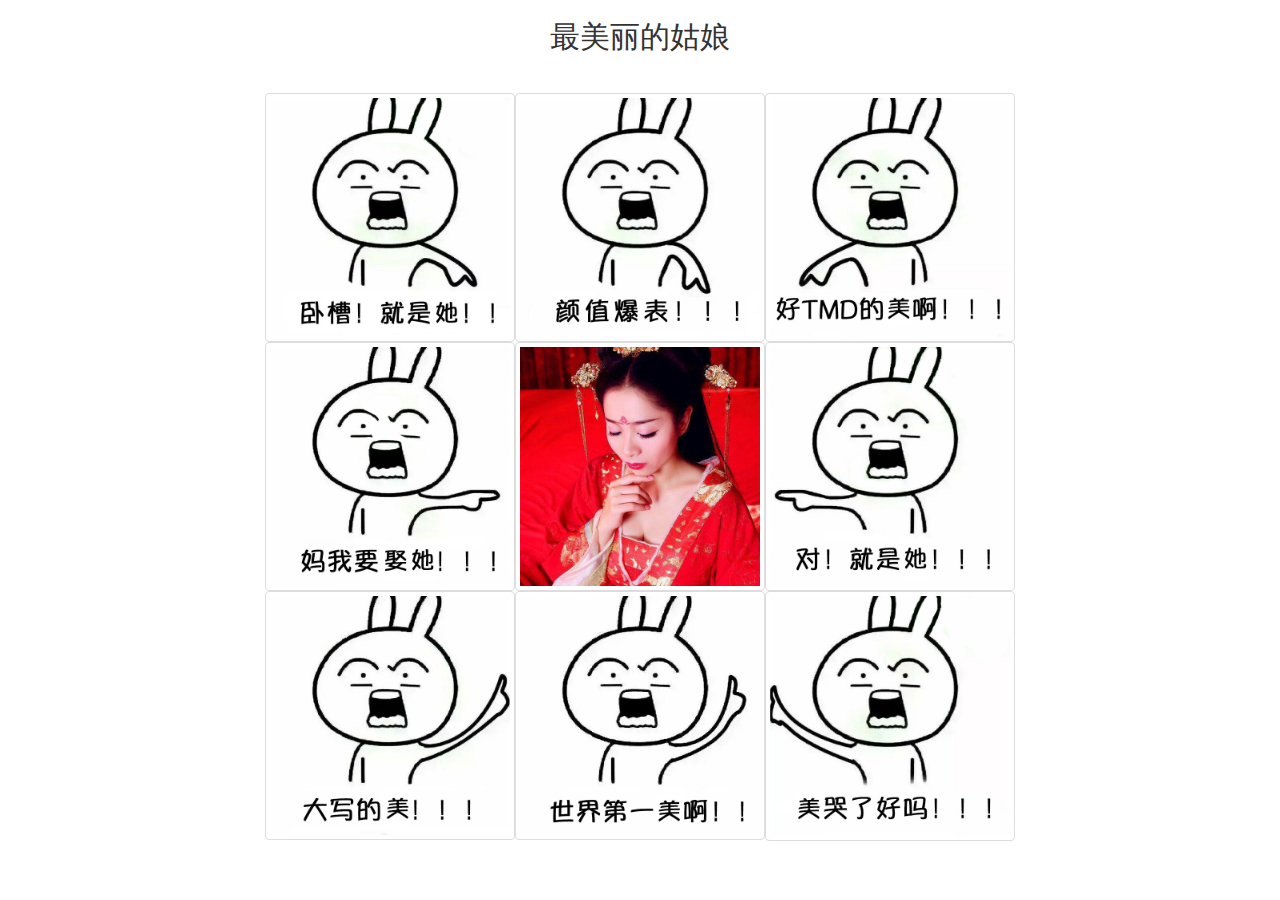
<file: index.html>
<!DOCTYPE html>
<html lang="en">
<head>
	<meta charset="UTF-8">
	<title>最美丽的姑娘</title>
	<meta name="viewport" content="width=device-width, initial-scale=1, maximum-scale=1">
	<link href="css/bootstrap.css" rel="stylesheet" type="text/css"/>	
	<link href="css/style.css" rel="stylesheet" type="text/css"/>
</head>
<body>
    <h2 style="text-align: center;">最美丽的姑娘</h2>
	<div class="container">
		<div class="row">
			<div class="col-xs-4 col-md-4 col-xs-4 col-sm-4">
				<a href="love/love.html" class="thumbnail">
					<img src="img/1.jpg" alt="...">
				</a>
			</div>
			<div class="col-xs-4 col-md-4 col-xs-4 col-sm-4">
				<a href="love/love.html" class="thumbnail">
					<img src="img/2.jpg" alt="...">
				</a>
			</div>
			<div class="col-xs-4 col-md-4 col-xs-4 col-sm-4">
				<a href="love/love.html" class="thumbnail">
					<img src="img/3.jpg" alt="...">
				</a>
			</div>
		</div>
		<div class="row">
			<div class="col-xs-4 col-md-4 col-xs-4 col-sm-4">
				<a href="love/love.html" class="thumbnail">
					<img src="img/4.jpg" alt="...">
				</a>
			</div>
			<div class="col-xs-4 col-md-4 col-xs-4 col-sm-4">
				<a href="love/love.html" class="thumbnail">
					<img src="img/keke.jpg" alt="...">
				</a>
			</div>
			<div class="col-xs-4 col-md-4 col-xs-4 col-sm-4">
				<a href="love/love.html" class="thumbnail">
					<img src="img/6.jpg" alt="...">
				</a>
			</div>
		</div>
		<div class="row">
			<div class="col-xs-4 col-md-4 col-xs-4 col-sm-4">
				<a href="love/love.html" class="thumbnail">
					<img src="img/7.jpg" alt="...">
				</a>
			</div>
			<div class="col-xs-4 col-md-4 col-xs-4 col-sm-4">
				<a href="love/love.html" class="thumbnail">
					<img src="img/8.jpg" alt="...">
				</a>
			</div>
			<div class="col-xs-4 col-md-4 col-xs-4 col-sm-4">
				<a href="love/love.html" class="thumbnail">
					<img src="img/9.jpg" alt="...">
				</a>
			</div>
		</div>
	</div>
</body>
</html>
</file>
<file: css/style.css>
.container{ max-width: 750px; }
a:hover{border-color: #fc3c65;}
.col-xs-4, .col-md-4{padding: 0;margin: 0;}
.col-xs-4{
  padding-left: 0px;
  padding-right: 0px;
}

.col-xs-4 a{
  margin-bottom: 0px;
}

.container {
  margin-top: 40px;
}
</file>
